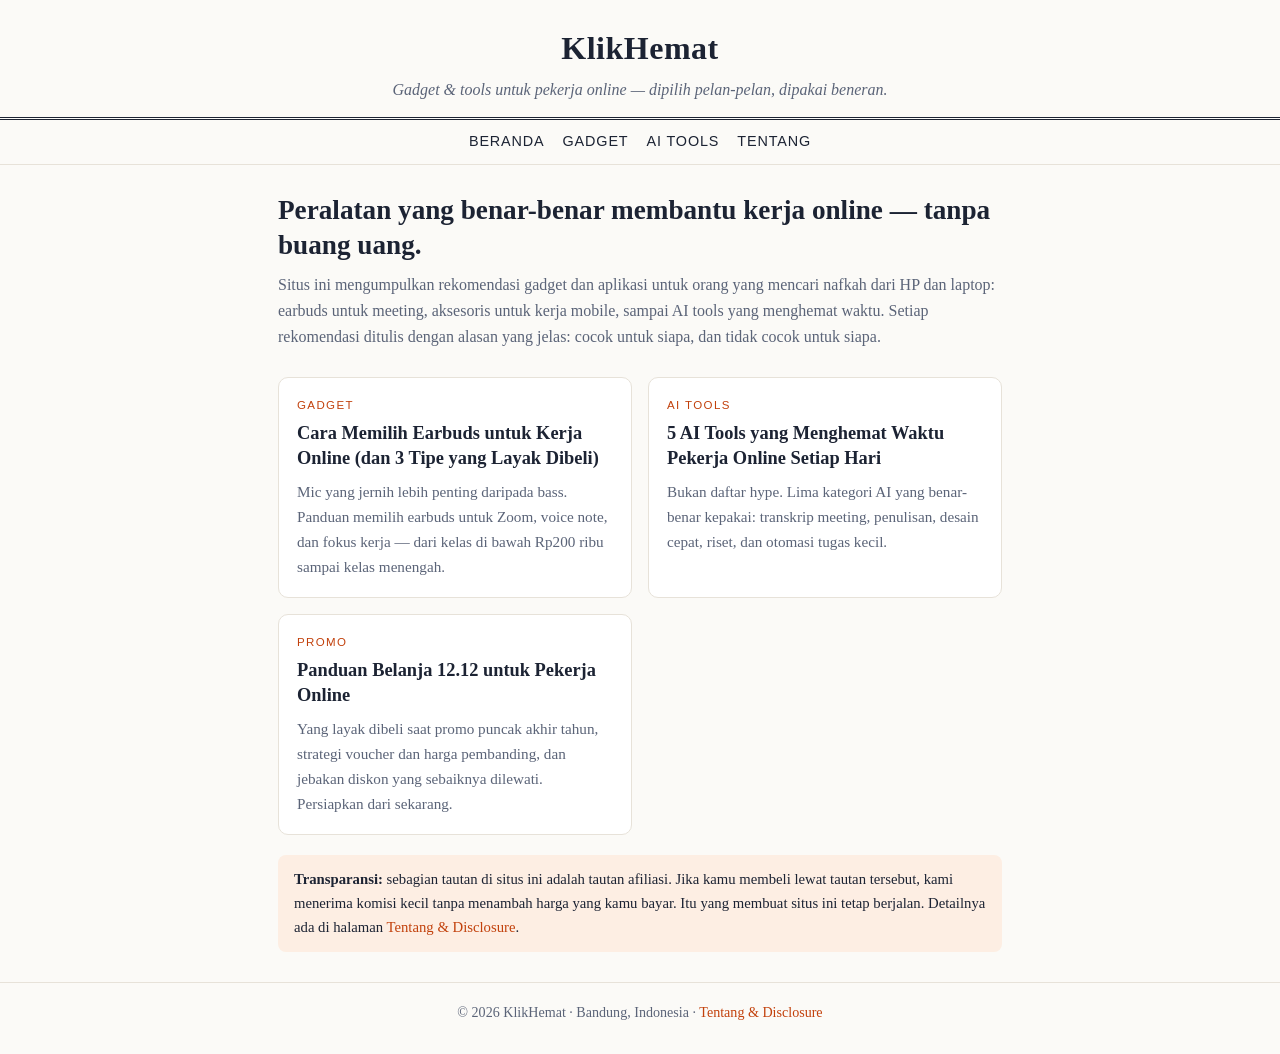
<file: index.html>
<!DOCTYPE html>
<html lang="id">
<head>
<meta charset="utf-8">
<meta name="viewport" content="width=device-width, initial-scale=1">
<title>KlikHemat — Gadget &amp; Tools untuk Pekerja Online</title>
<meta name="description" content="Rekomendasi gadget, aksesoris, dan AI tools untuk pekerja online Indonesia. Dipilih dari pengalaman pakai, bukan sekadar spesifikasi.">
<link rel="stylesheet" href="style.css">
</head>
<body>
<header class="site">
  <div class="wrap">
    <div class="brand">KlikHemat</div>
    <div class="tag">Gadget &amp; tools untuk pekerja online — dipilih pelan-pelan, dipakai beneran.</div>
  </div>
</header>
<nav class="main">
  <a href="index.html">Beranda</a>
  <a href="posts/earbuds-kerja-online.html">Gadget</a>
  <a href="posts/ai-tools-pekerja-online.html">AI Tools</a>
  <a href="tentang.html">Tentang</a>
</nav>
<main class="wrap">
  <section class="hero">
    <h1>Peralatan yang benar-benar membantu kerja online — tanpa buang uang.</h1>
    <p>Situs ini mengumpulkan rekomendasi gadget dan aplikasi untuk orang yang mencari nafkah dari HP dan laptop: earbuds untuk meeting, aksesoris untuk kerja mobile, sampai AI tools yang menghemat waktu. Setiap rekomendasi ditulis dengan alasan yang jelas: cocok untuk siapa, dan tidak cocok untuk siapa.</p>
  </section>

  <section class="grid">
    <div class="card">
      <div class="kicker">Gadget</div>
      <h2><a href="posts/earbuds-kerja-online.html">Cara Memilih Earbuds untuk Kerja Online (dan 3 Tipe yang Layak Dibeli)</a></h2>
      <p>Mic yang jernih lebih penting daripada bass. Panduan memilih earbuds untuk Zoom, voice note, dan fokus kerja — dari kelas di bawah Rp200 ribu sampai kelas menengah.</p>
    </div>
    <div class="card">
      <div class="kicker">AI Tools</div>
      <h2><a href="posts/ai-tools-pekerja-online.html">5 AI Tools yang Menghemat Waktu Pekerja Online Setiap Hari</a></h2>
      <p>Bukan daftar hype. Lima kategori AI yang benar-benar kepakai: transkrip meeting, penulisan, desain cepat, riset, dan otomasi tugas kecil.</p>
    </div>
    <div class="card">
      <div class="kicker">Promo</div>
      <h2><a href="posts/panduan-belanja-1212.html">Panduan Belanja 12.12 untuk Pekerja Online</a></h2>
      <p>Yang layak dibeli saat promo puncak akhir tahun, strategi voucher dan harga pembanding, dan jebakan diskon yang sebaiknya dilewati. Persiapkan dari sekarang.</p>
    </div>
  </section>

  <div class="note">
    <strong>Transparansi:</strong> sebagian tautan di situs ini adalah tautan afiliasi. Jika kamu membeli lewat tautan tersebut, kami menerima komisi kecil tanpa menambah harga yang kamu bayar. Itu yang membuat situs ini tetap berjalan. Detailnya ada di halaman <a href="tentang.html">Tentang &amp; Disclosure</a>.
  </div>
</main>
<footer class="site">
  <div class="wrap">© 2026 KlikHemat · Bandung, Indonesia · <a href="tentang.html">Tentang &amp; Disclosure</a></div>
</footer>
</body>
</html>
</file>
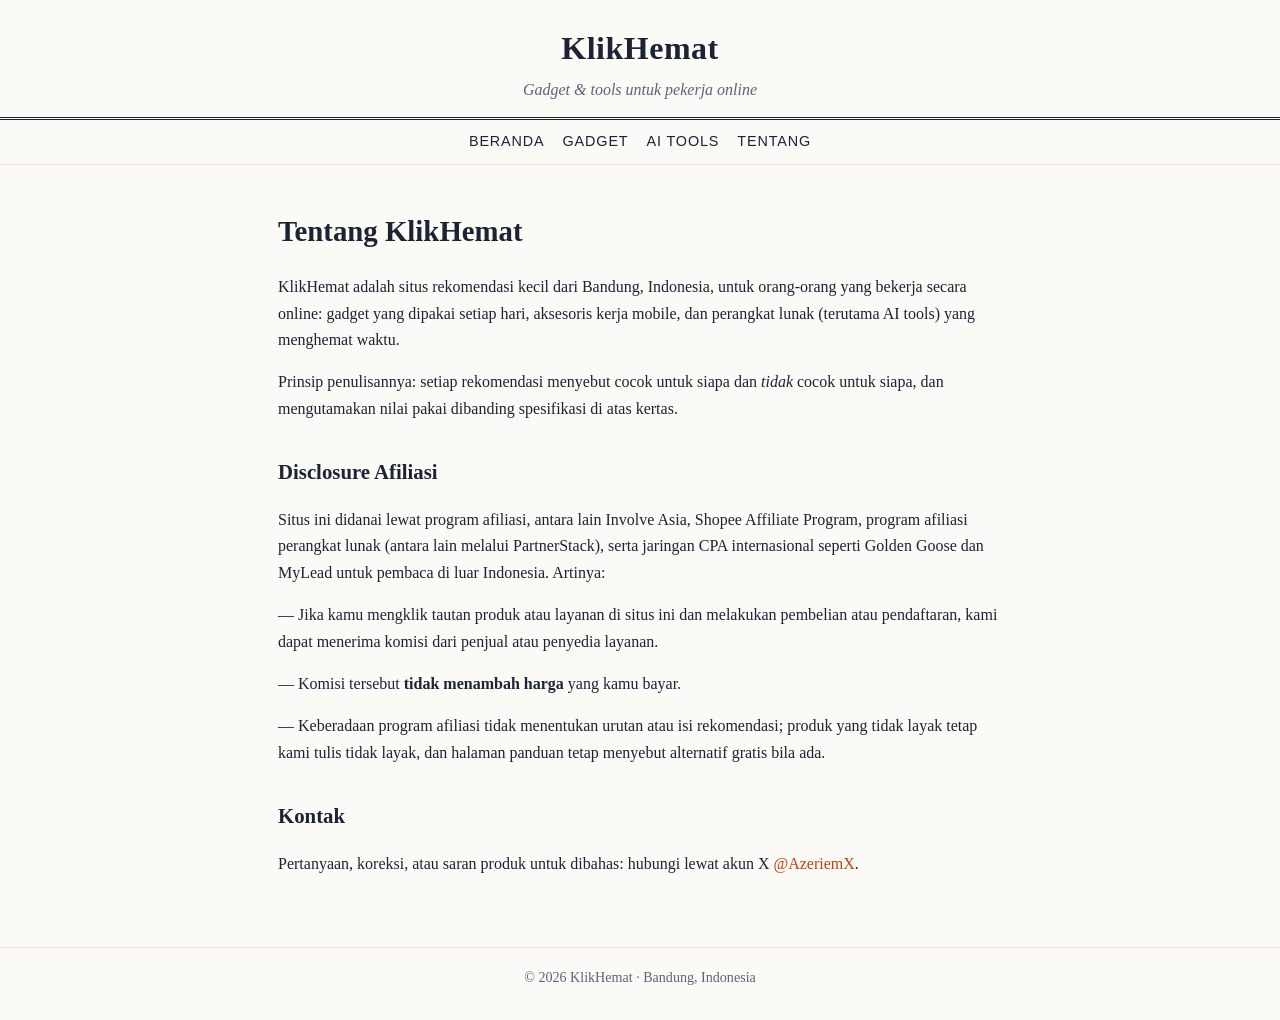
<file: tentang.html>
<!DOCTYPE html>
<html lang="id">
<head>
<meta charset="utf-8">
<meta name="viewport" content="width=device-width, initial-scale=1">
<title>Tentang &amp; Disclosure — KlikHemat</title>
<meta name="description" content="Tentang KlikHemat dan disclosure afiliasi: bagaimana situs ini didanai dan bagaimana rekomendasi dipilih.">
<link rel="stylesheet" href="style.css">
</head>
<body>
<header class="site">
  <div class="wrap">
    <div class="brand">KlikHemat</div>
    <div class="tag">Gadget &amp; tools untuk pekerja online</div>
  </div>
</header>
<nav class="main">
  <a href="index.html">Beranda</a>
  <a href="posts/earbuds-kerja-online.html">Gadget</a>
  <a href="posts/ai-tools-pekerja-online.html">AI Tools</a>
  <a href="tentang.html">Tentang</a>
</nav>
<main class="wrap">
<article class="post">
  <h1>Tentang KlikHemat</h1>
  <p>KlikHemat adalah situs rekomendasi kecil dari Bandung, Indonesia, untuk orang-orang yang bekerja secara online: gadget yang dipakai setiap hari, aksesoris kerja mobile, dan perangkat lunak (terutama AI tools) yang menghemat waktu.</p>
  <p>Prinsip penulisannya: setiap rekomendasi menyebut cocok untuk siapa dan <em>tidak</em> cocok untuk siapa, dan mengutamakan nilai pakai dibanding spesifikasi di atas kertas.</p>

  <h2>Disclosure Afiliasi</h2>
  <p>Situs ini didanai lewat program afiliasi, antara lain Involve Asia, Shopee Affiliate Program, program afiliasi perangkat lunak (antara lain melalui PartnerStack), serta jaringan CPA internasional seperti Golden Goose dan MyLead untuk pembaca di luar Indonesia. Artinya:</p>
  <p>— Jika kamu mengklik tautan produk atau layanan di situs ini dan melakukan pembelian atau pendaftaran, kami dapat menerima komisi dari penjual atau penyedia layanan.</p>
  <p>— Komisi tersebut <strong>tidak menambah harga</strong> yang kamu bayar.</p>
  <p>— Keberadaan program afiliasi tidak menentukan urutan atau isi rekomendasi; produk yang tidak layak tetap kami tulis tidak layak, dan halaman panduan tetap menyebut alternatif gratis bila ada.</p>

  <h2>Kontak</h2>
  <p>Pertanyaan, koreksi, atau saran produk untuk dibahas: hubungi lewat akun X <a href="https://x.com/AzeriemX">@AzeriemX</a>.</p>
</article>
</main>
<footer class="site">
  <div class="wrap">© 2026 KlikHemat · Bandung, Indonesia</div>
</footer>
</body>
</html>
</file>
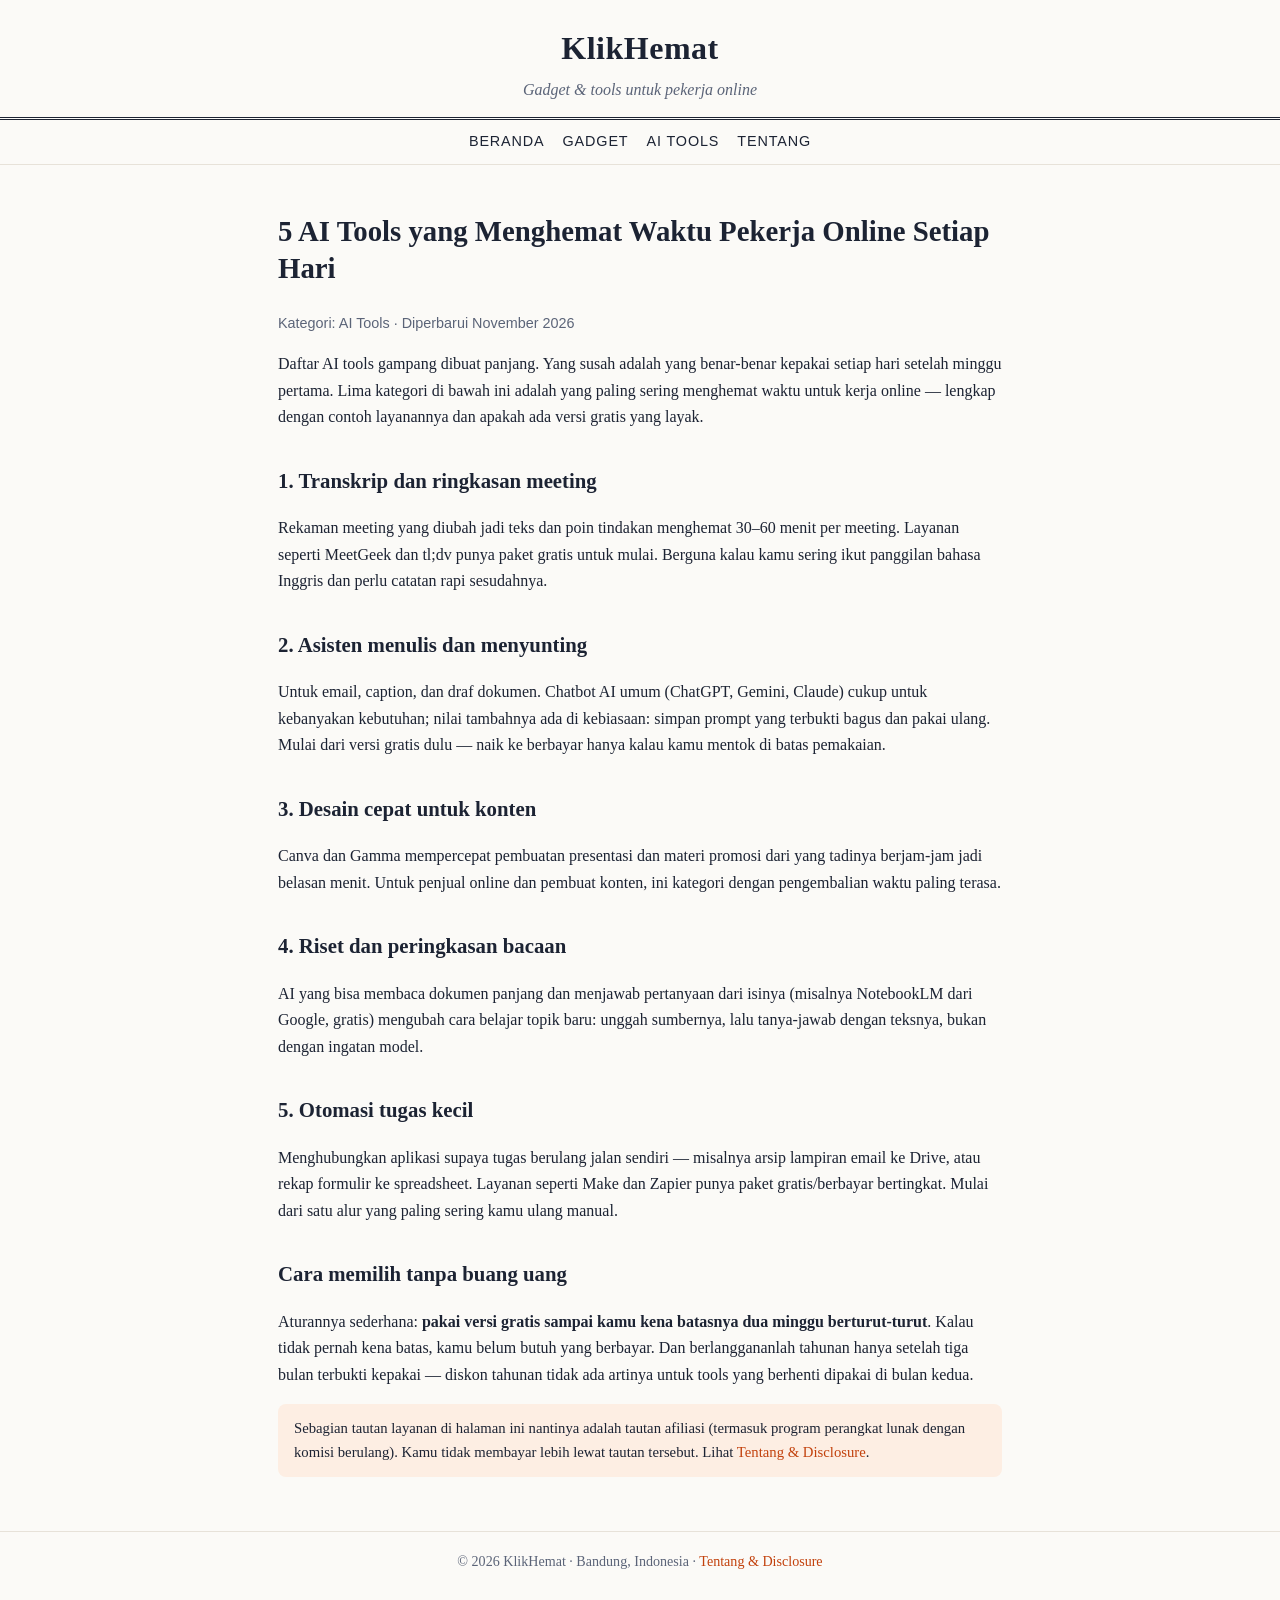
<file: posts/ai-tools-pekerja-online.html>
<!DOCTYPE html>
<html lang="id">
<head>
<meta charset="utf-8">
<meta name="viewport" content="width=device-width, initial-scale=1">
<title>5 AI Tools yang Menghemat Waktu Pekerja Online — KlikHemat</title>
<meta name="description" content="Lima kategori AI tools yang benar-benar kepakai untuk kerja online: transkrip, menulis, desain, riset, dan otomasi — dengan contoh layanan dan versi gratisnya.">
<link rel="stylesheet" href="../style.css">
</head>
<body>
<header class="site">
  <div class="wrap">
    <div class="brand">KlikHemat</div>
    <div class="tag">Gadget &amp; tools untuk pekerja online</div>
  </div>
</header>
<nav class="main">
  <a href="../index.html">Beranda</a>
  <a href="earbuds-kerja-online.html">Gadget</a>
  <a href="ai-tools-pekerja-online.html">AI Tools</a>
  <a href="../tentang.html">Tentang</a>
</nav>
<main class="wrap">
<article class="post">
  <h1>5 AI Tools yang Menghemat Waktu Pekerja Online Setiap Hari</h1>
  <p class="meta">Kategori: AI Tools · Diperbarui November 2026</p>

  <p>Daftar AI tools gampang dibuat panjang. Yang susah adalah yang benar-benar kepakai setiap hari setelah minggu pertama. Lima kategori di bawah ini adalah yang paling sering menghemat waktu untuk kerja online — lengkap dengan contoh layanannya dan apakah ada versi gratis yang layak.</p>

  <h2>1. Transkrip dan ringkasan meeting</h2>
  <p>Rekaman meeting yang diubah jadi teks dan poin tindakan menghemat 30–60 menit per meeting. Layanan seperti MeetGeek dan tl;dv punya paket gratis untuk mulai. Berguna kalau kamu sering ikut panggilan bahasa Inggris dan perlu catatan rapi sesudahnya.</p>

  <h2>2. Asisten menulis dan menyunting</h2>
  <p>Untuk email, caption, dan draf dokumen. Chatbot AI umum (ChatGPT, Gemini, Claude) cukup untuk kebanyakan kebutuhan; nilai tambahnya ada di kebiasaan: simpan prompt yang terbukti bagus dan pakai ulang. Mulai dari versi gratis dulu — naik ke berbayar hanya kalau kamu mentok di batas pemakaian.</p>

  <h2>3. Desain cepat untuk konten</h2>
  <p>Canva dan Gamma mempercepat pembuatan presentasi dan materi promosi dari yang tadinya berjam-jam jadi belasan menit. Untuk penjual online dan pembuat konten, ini kategori dengan pengembalian waktu paling terasa.</p>

  <h2>4. Riset dan peringkasan bacaan</h2>
  <p>AI yang bisa membaca dokumen panjang dan menjawab pertanyaan dari isinya (misalnya NotebookLM dari Google, gratis) mengubah cara belajar topik baru: unggah sumbernya, lalu tanya-jawab dengan teksnya, bukan dengan ingatan model.</p>

  <h2>5. Otomasi tugas kecil</h2>
  <p>Menghubungkan aplikasi supaya tugas berulang jalan sendiri — misalnya arsip lampiran email ke Drive, atau rekap formulir ke spreadsheet. Layanan seperti Make dan Zapier punya paket gratis/berbayar bertingkat. Mulai dari satu alur yang paling sering kamu ulang manual.</p>

  <h2>Cara memilih tanpa buang uang</h2>
  <p>Aturannya sederhana: <strong>pakai versi gratis sampai kamu kena batasnya dua minggu berturut-turut</strong>. Kalau tidak pernah kena batas, kamu belum butuh yang berbayar. Dan berlanggananlah tahunan hanya setelah tiga bulan terbukti kepakai — diskon tahunan tidak ada artinya untuk tools yang berhenti dipakai di bulan kedua.</p>

  <div class="note">Sebagian tautan layanan di halaman ini nantinya adalah tautan afiliasi (termasuk program perangkat lunak dengan komisi berulang). Kamu tidak membayar lebih lewat tautan tersebut. Lihat <a href="../tentang.html">Tentang &amp; Disclosure</a>.</div>
</article>
</main>
<footer class="site">
  <div class="wrap">© 2026 KlikHemat · Bandung, Indonesia · <a href="../tentang.html">Tentang &amp; Disclosure</a></div>
</footer>
</body>
</html>
</file>
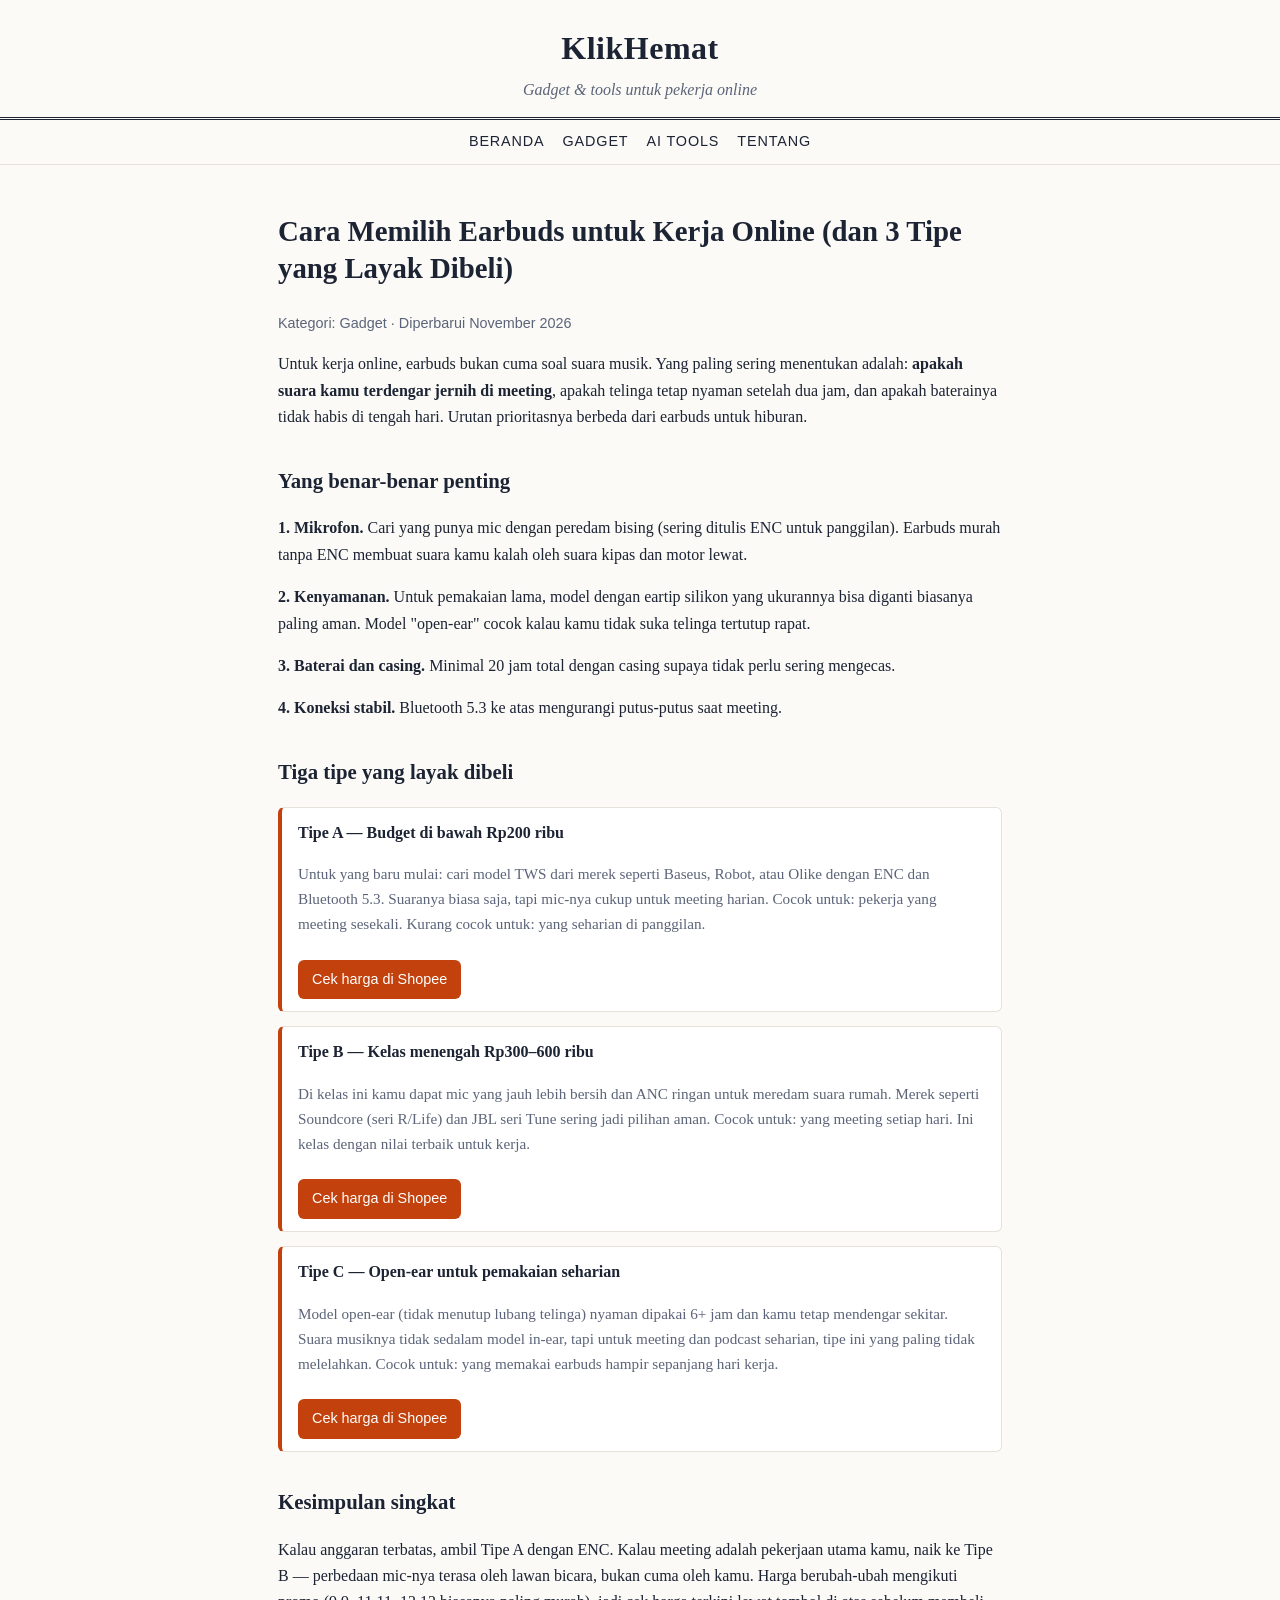
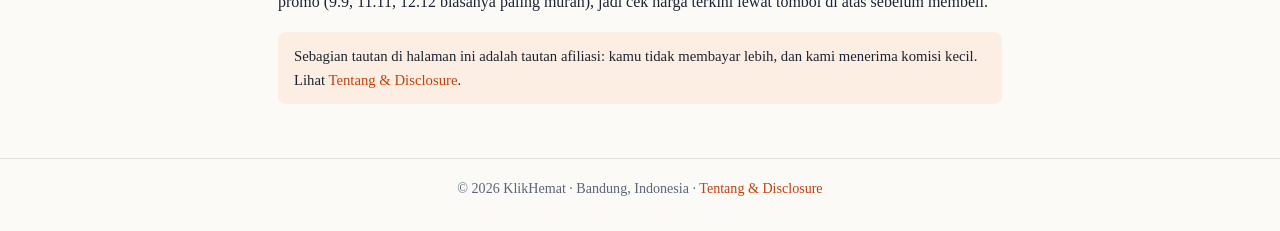
<file: posts/earbuds-kerja-online.html>
<!DOCTYPE html>
<html lang="id">
<head>
<meta charset="utf-8">
<meta name="viewport" content="width=device-width, initial-scale=1">
<title>Cara Memilih Earbuds untuk Kerja Online — KlikHemat</title>
<meta name="description" content="Panduan memilih earbuds untuk meeting, voice note, dan fokus kerja: yang penting mic jernih dan nyaman dipakai lama, bukan sekadar bass.">
<link rel="stylesheet" href="../style.css">
</head>
<body>
<header class="site">
  <div class="wrap">
    <div class="brand">KlikHemat</div>
    <div class="tag">Gadget &amp; tools untuk pekerja online</div>
  </div>
</header>
<nav class="main">
  <a href="../index.html">Beranda</a>
  <a href="earbuds-kerja-online.html">Gadget</a>
  <a href="ai-tools-pekerja-online.html">AI Tools</a>
  <a href="../tentang.html">Tentang</a>
</nav>
<main class="wrap">
<article class="post">
  <h1>Cara Memilih Earbuds untuk Kerja Online (dan 3 Tipe yang Layak Dibeli)</h1>
  <p class="meta">Kategori: Gadget · Diperbarui November 2026</p>

  <p>Untuk kerja online, earbuds bukan cuma soal suara musik. Yang paling sering menentukan adalah: <strong>apakah suara kamu terdengar jernih di meeting</strong>, apakah telinga tetap nyaman setelah dua jam, dan apakah baterainya tidak habis di tengah hari. Urutan prioritasnya berbeda dari earbuds untuk hiburan.</p>

  <h2>Yang benar-benar penting</h2>
  <p><strong>1. Mikrofon.</strong> Cari yang punya mic dengan peredam bising (sering ditulis ENC untuk panggilan). Earbuds murah tanpa ENC membuat suara kamu kalah oleh suara kipas dan motor lewat.</p>
  <p><strong>2. Kenyamanan.</strong> Untuk pemakaian lama, model dengan eartip silikon yang ukurannya bisa diganti biasanya paling aman. Model "open-ear" cocok kalau kamu tidak suka telinga tertutup rapat.</p>
  <p><strong>3. Baterai dan casing.</strong> Minimal 20 jam total dengan casing supaya tidak perlu sering mengecas.</p>
  <p><strong>4. Koneksi stabil.</strong> Bluetooth 5.3 ke atas mengurangi putus-putus saat meeting.</p>

  <h2>Tiga tipe yang layak dibeli</h2>

  <div class="pick">
    <div class="name">Tipe A — Budget di bawah Rp200 ribu</div>
    <p class="why">Untuk yang baru mulai: cari model TWS dari merek seperti Baseus, Robot, atau Olike dengan ENC dan Bluetooth 5.3. Suaranya biasa saja, tapi mic-nya cukup untuk meeting harian. Cocok untuk: pekerja yang meeting sesekali. Kurang cocok untuk: yang seharian di panggilan.</p>
    <!-- AFFILIATE LINK: ganti href dengan tautan Involve Asia / Shopee Affiliate setelah akun aktif -->
    <a class="btn" href="#">Cek harga di Shopee</a>
  </div>

  <div class="pick">
    <div class="name">Tipe B — Kelas menengah Rp300–600 ribu</div>
    <p class="why">Di kelas ini kamu dapat mic yang jauh lebih bersih dan ANC ringan untuk meredam suara rumah. Merek seperti Soundcore (seri R/Life) dan JBL seri Tune sering jadi pilihan aman. Cocok untuk: yang meeting setiap hari. Ini kelas dengan nilai terbaik untuk kerja.</p>
    <!-- AFFILIATE LINK: ganti href dengan tautan Involve Asia / Shopee Affiliate setelah akun aktif -->
    <a class="btn" href="#">Cek harga di Shopee</a>
  </div>

  <div class="pick">
    <div class="name">Tipe C — Open-ear untuk pemakaian seharian</div>
    <p class="why">Model open-ear (tidak menutup lubang telinga) nyaman dipakai 6+ jam dan kamu tetap mendengar sekitar. Suara musiknya tidak sedalam model in-ear, tapi untuk meeting dan podcast seharian, tipe ini yang paling tidak melelahkan. Cocok untuk: yang memakai earbuds hampir sepanjang hari kerja.</p>
    <!-- AFFILIATE LINK: ganti href dengan tautan Involve Asia / Shopee Affiliate setelah akun aktif -->
    <a class="btn" href="#">Cek harga di Shopee</a>
  </div>

  <h2>Kesimpulan singkat</h2>
  <p>Kalau anggaran terbatas, ambil Tipe A dengan ENC. Kalau meeting adalah pekerjaan utama kamu, naik ke Tipe B — perbedaan mic-nya terasa oleh lawan bicara, bukan cuma oleh kamu. Harga berubah-ubah mengikuti promo (9.9, 11.11, 12.12 biasanya paling murah), jadi cek harga terkini lewat tombol di atas sebelum membeli.</p>

  <div class="note">Sebagian tautan di halaman ini adalah tautan afiliasi: kamu tidak membayar lebih, dan kami menerima komisi kecil. Lihat <a href="../tentang.html">Tentang &amp; Disclosure</a>.</div>
</article>
</main>
<footer class="site">
  <div class="wrap">© 2026 KlikHemat · Bandung, Indonesia · <a href="../tentang.html">Tentang &amp; Disclosure</a></div>
</footer>
</body>
</html>
</file>
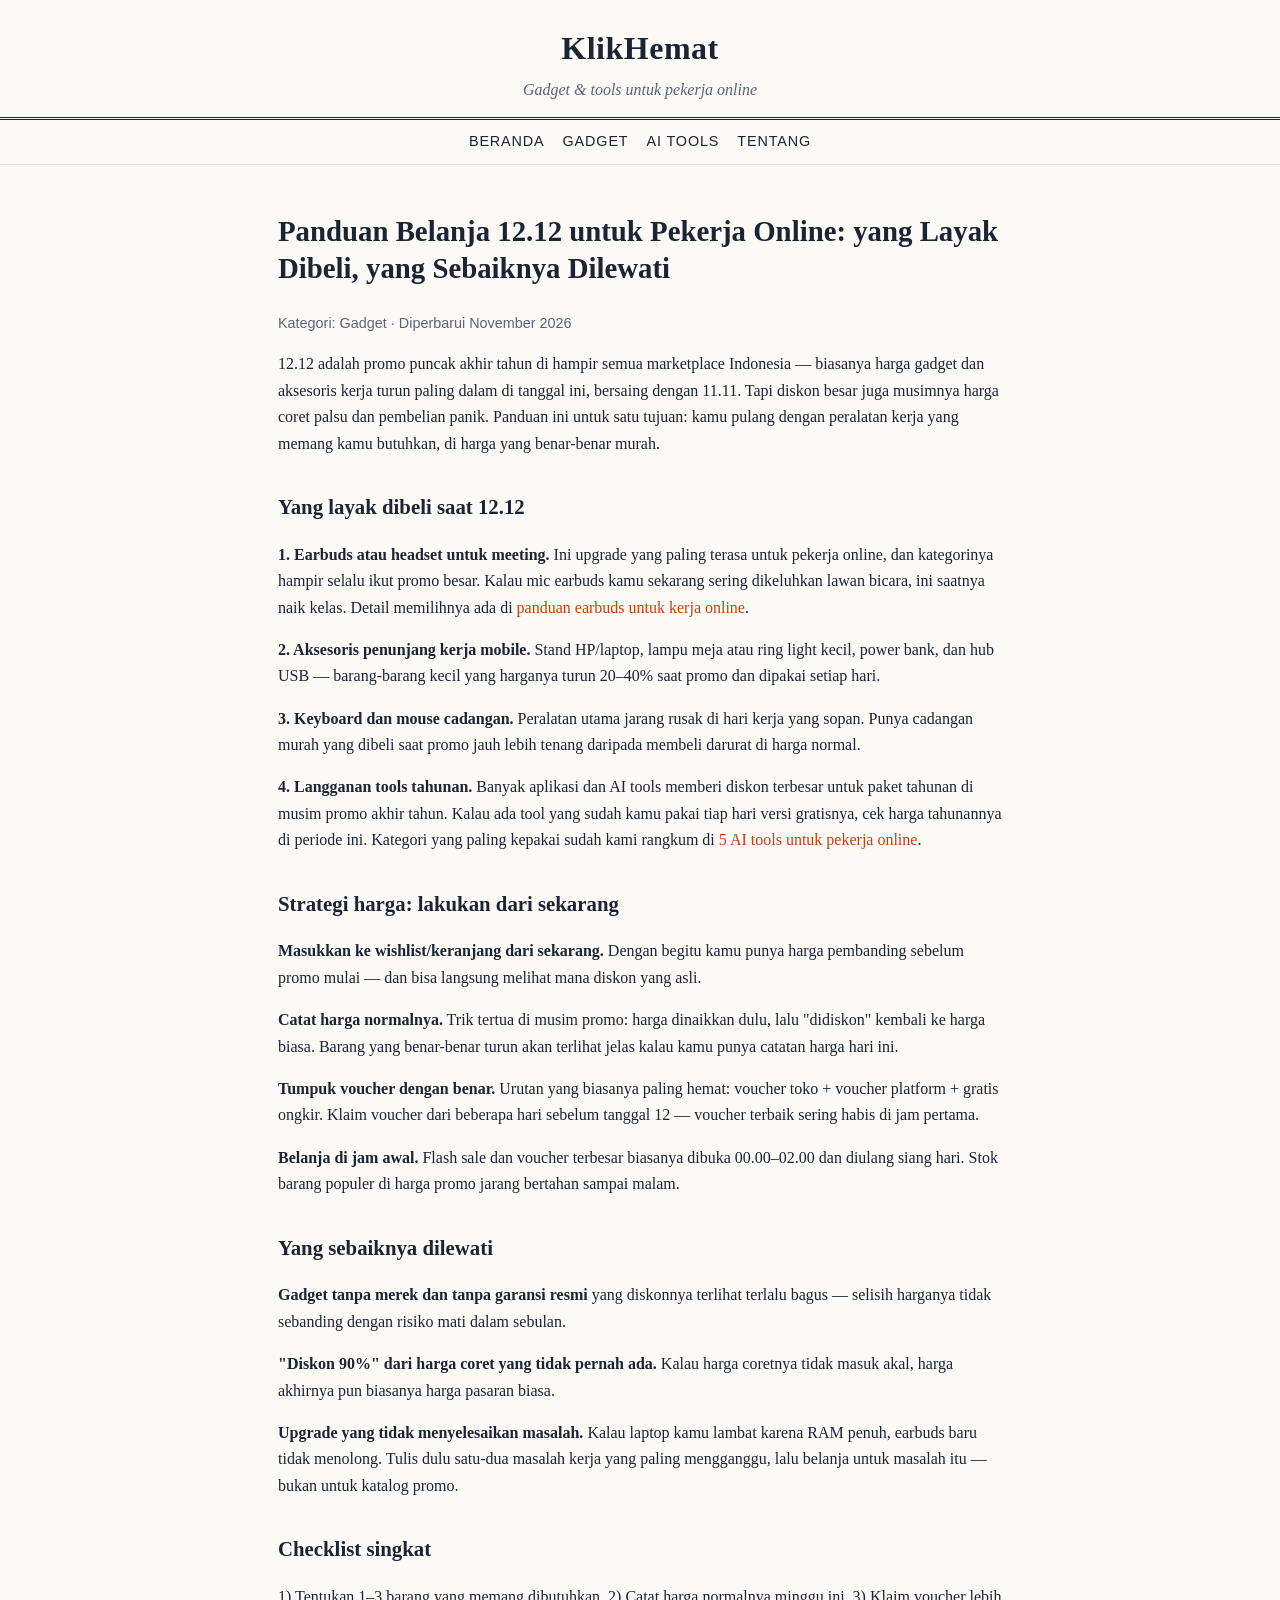
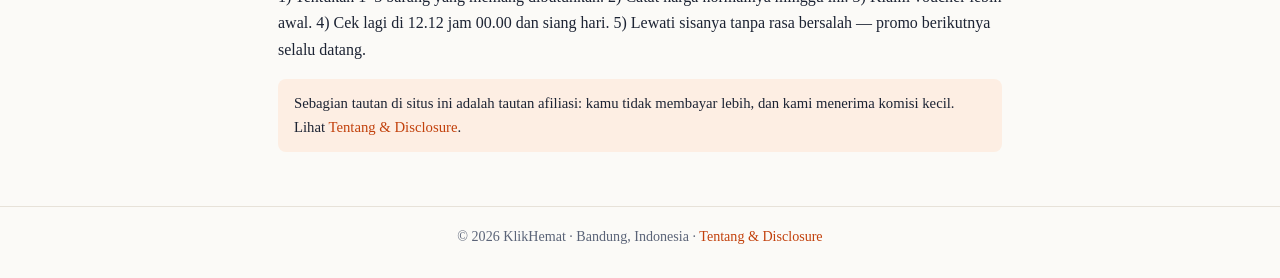
<file: posts/panduan-belanja-1212.html>
<!DOCTYPE html>
<html lang="id">
<head>
<meta charset="utf-8">
<meta name="viewport" content="width=device-width, initial-scale=1">
<title>Panduan Belanja 12.12 untuk Pekerja Online — KlikHemat</title>
<meta name="description" content="Persiapan belanja 12.12 yang masuk akal untuk pekerja online: kategori gadget yang layak dibeli saat promo, strategi voucher, dan jebakan diskon yang sebaiknya dilewati.">
<link rel="stylesheet" href="../style.css">
</head>
<body>
<header class="site">
  <div class="wrap">
    <div class="brand">KlikHemat</div>
    <div class="tag">Gadget &amp; tools untuk pekerja online</div>
  </div>
</header>
<nav class="main">
  <a href="../index.html">Beranda</a>
  <a href="earbuds-kerja-online.html">Gadget</a>
  <a href="ai-tools-pekerja-online.html">AI Tools</a>
  <a href="../tentang.html">Tentang</a>
</nav>
<main class="wrap">
<article class="post">
  <h1>Panduan Belanja 12.12 untuk Pekerja Online: yang Layak Dibeli, yang Sebaiknya Dilewati</h1>
  <p class="meta">Kategori: Gadget · Diperbarui November 2026</p>

  <p>12.12 adalah promo puncak akhir tahun di hampir semua marketplace Indonesia — biasanya harga gadget dan aksesoris kerja turun paling dalam di tanggal ini, bersaing dengan 11.11. Tapi diskon besar juga musimnya harga coret palsu dan pembelian panik. Panduan ini untuk satu tujuan: kamu pulang dengan peralatan kerja yang memang kamu butuhkan, di harga yang benar-benar murah.</p>

  <h2>Yang layak dibeli saat 12.12</h2>
  <p><strong>1. Earbuds atau headset untuk meeting.</strong> Ini upgrade yang paling terasa untuk pekerja online, dan kategorinya hampir selalu ikut promo besar. Kalau mic earbuds kamu sekarang sering dikeluhkan lawan bicara, ini saatnya naik kelas. Detail memilihnya ada di <a href="earbuds-kerja-online.html">panduan earbuds untuk kerja online</a>.</p>
  <p><strong>2. Aksesoris penunjang kerja mobile.</strong> Stand HP/laptop, lampu meja atau ring light kecil, power bank, dan hub USB — barang-barang kecil yang harganya turun 20–40% saat promo dan dipakai setiap hari.</p>
  <p><strong>3. Keyboard dan mouse cadangan.</strong> Peralatan utama jarang rusak di hari kerja yang sopan. Punya cadangan murah yang dibeli saat promo jauh lebih tenang daripada membeli darurat di harga normal.</p>
  <p><strong>4. Langganan tools tahunan.</strong> Banyak aplikasi dan AI tools memberi diskon terbesar untuk paket tahunan di musim promo akhir tahun. Kalau ada tool yang sudah kamu pakai tiap hari versi gratisnya, cek harga tahunannya di periode ini. Kategori yang paling kepakai sudah kami rangkum di <a href="ai-tools-pekerja-online.html">5 AI tools untuk pekerja online</a>.</p>

  <h2>Strategi harga: lakukan dari sekarang</h2>
  <p><strong>Masukkan ke wishlist/keranjang dari sekarang.</strong> Dengan begitu kamu punya harga pembanding sebelum promo mulai — dan bisa langsung melihat mana diskon yang asli.</p>
  <p><strong>Catat harga normalnya.</strong> Trik tertua di musim promo: harga dinaikkan dulu, lalu "didiskon" kembali ke harga biasa. Barang yang benar-benar turun akan terlihat jelas kalau kamu punya catatan harga hari ini.</p>
  <p><strong>Tumpuk voucher dengan benar.</strong> Urutan yang biasanya paling hemat: voucher toko + voucher platform + gratis ongkir. Klaim voucher dari beberapa hari sebelum tanggal 12 — voucher terbaik sering habis di jam pertama.</p>
  <p><strong>Belanja di jam awal.</strong> Flash sale dan voucher terbesar biasanya dibuka 00.00–02.00 dan diulang siang hari. Stok barang populer di harga promo jarang bertahan sampai malam.</p>

  <h2>Yang sebaiknya dilewati</h2>
  <p><strong>Gadget tanpa merek dan tanpa garansi resmi</strong> yang diskonnya terlihat terlalu bagus — selisih harganya tidak sebanding dengan risiko mati dalam sebulan.</p>
  <p><strong>"Diskon 90%" dari harga coret yang tidak pernah ada.</strong> Kalau harga coretnya tidak masuk akal, harga akhirnya pun biasanya harga pasaran biasa.</p>
  <p><strong>Upgrade yang tidak menyelesaikan masalah.</strong> Kalau laptop kamu lambat karena RAM penuh, earbuds baru tidak menolong. Tulis dulu satu-dua masalah kerja yang paling mengganggu, lalu belanja untuk masalah itu — bukan untuk katalog promo.</p>

  <h2>Checklist singkat</h2>
  <p>1) Tentukan 1–3 barang yang memang dibutuhkan. 2) Catat harga normalnya minggu ini. 3) Klaim voucher lebih awal. 4) Cek lagi di 12.12 jam 00.00 dan siang hari. 5) Lewati sisanya tanpa rasa bersalah — promo berikutnya selalu datang.</p>

  <div class="note">Sebagian tautan di situs ini adalah tautan afiliasi: kamu tidak membayar lebih, dan kami menerima komisi kecil. Lihat <a href="../tentang.html">Tentang &amp; Disclosure</a>.</div>
</article>
</main>
<footer class="site">
  <div class="wrap">© 2026 KlikHemat · Bandung, Indonesia · <a href="../tentang.html">Tentang &amp; Disclosure</a></div>
</footer>
</body>
</html>
</file>
<file: style.css>
:root{
  --ink:#1c2333; --muted:#5b6478; --bg:#fbfaf7; --card:#ffffff;
  --accent:#c2410c; --accent-soft:#fdeee3; --line:#e7e2d9;
}
*{box-sizing:border-box}
body{margin:0;font-family:Georgia,'Times New Roman',serif;background:var(--bg);color:var(--ink);line-height:1.65}
a{color:var(--accent);text-decoration:none}
a:hover{text-decoration:underline}
.wrap{max-width:760px;margin:0 auto;padding:0 18px}
header.site{border-bottom:3px double var(--ink);padding:22px 0 14px;text-align:center}
header.site .brand{font-size:2rem;font-weight:bold;letter-spacing:.5px;color:var(--ink)}
header.site .tag{color:var(--muted);font-style:italic;margin-top:2px}
nav.main{display:flex;gap:18px;justify-content:center;padding:10px 0;border-bottom:1px solid var(--line);font-family:Helvetica,Arial,sans-serif;font-size:.9rem;text-transform:uppercase;letter-spacing:.06em}
nav.main a{color:var(--ink)}
.hero{padding:28px 0 6px}
.hero h1{font-size:1.7rem;line-height:1.3;margin:0 0 8px}
.hero p{color:var(--muted);margin:0}
.grid{display:grid;grid-template-columns:1fr;gap:16px;padding:20px 0}
@media(min-width:640px){.grid{grid-template-columns:1fr 1fr}}
.card{background:var(--card);border:1px solid var(--line);border-radius:10px;padding:18px}
.card .kicker{font-family:Helvetica,Arial,sans-serif;font-size:.72rem;letter-spacing:.12em;text-transform:uppercase;color:var(--accent)}
.card h2{font-size:1.15rem;line-height:1.35;margin:6px 0 8px}
.card h2 a{color:var(--ink)}
.card p{color:var(--muted);font-size:.95rem;margin:0}
article.post{padding:24px 0}
article.post h1{font-size:1.8rem;line-height:1.3}
article.post .meta{color:var(--muted);font-size:.9rem;font-family:Helvetica,Arial,sans-serif}
article.post h2{margin-top:1.6em;font-size:1.3rem}
.pick{border:1px solid var(--line);border-left:4px solid var(--accent);background:var(--card);border-radius:6px;padding:12px 16px;margin:14px 0}
.pick .name{font-weight:bold}
.pick .why{color:var(--muted);font-size:.95rem}
.btn{display:inline-block;background:var(--accent);color:#fff;padding:8px 14px;border-radius:6px;font-family:Helvetica,Arial,sans-serif;font-size:.9rem;margin-top:8px}
.btn:hover{text-decoration:none;opacity:.92}
.note{background:var(--accent-soft);border-radius:8px;padding:12px 16px;font-size:.92rem}
footer.site{border-top:1px solid var(--line);margin-top:30px;padding:18px 0 30px;color:var(--muted);font-size:.88rem;text-align:center}
</file>
